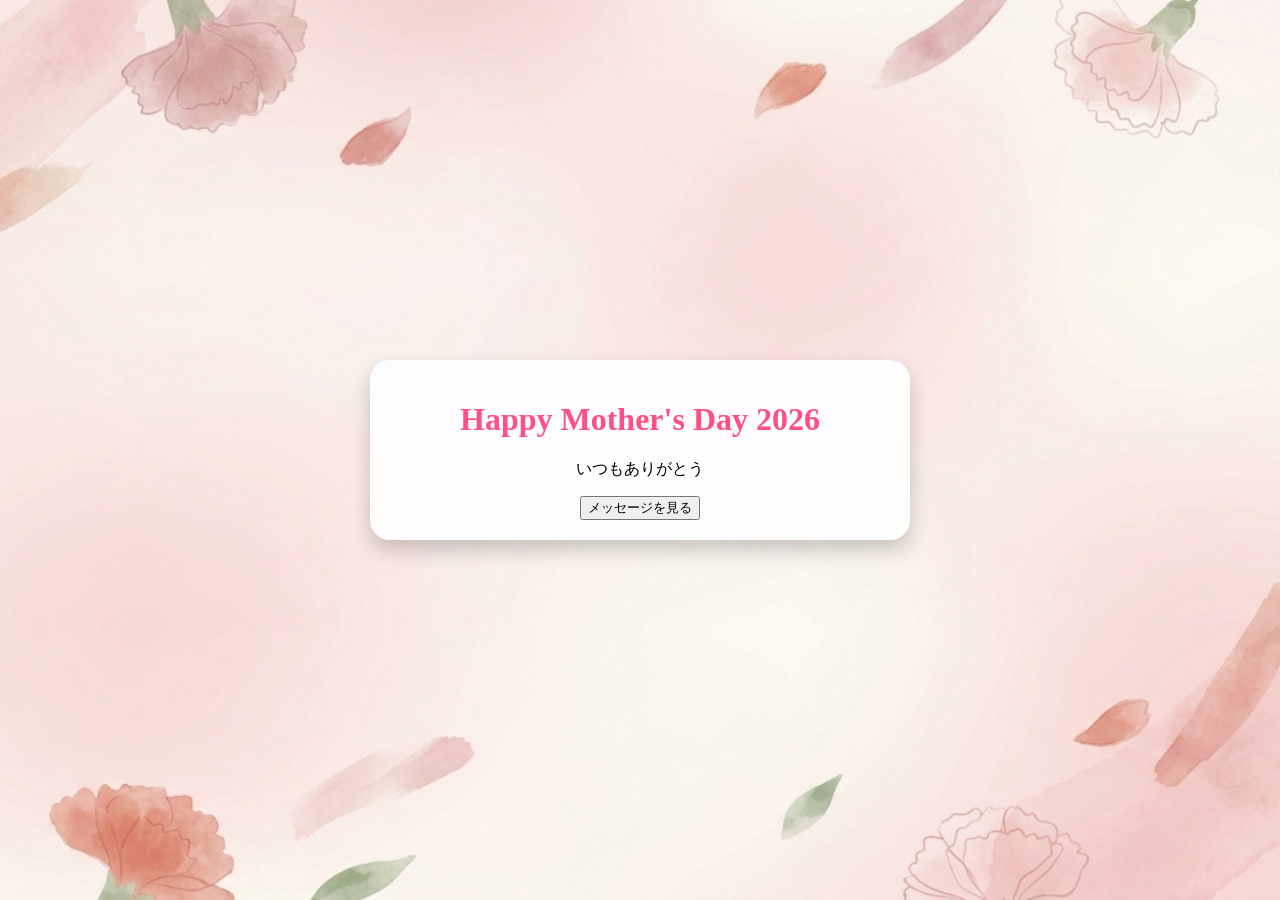
<file: index.html>
<!DOCTYPE html>
<html>
<head>
  <meta charset="utf-8">
  <meta name="viewport" content="width=device-width, initial-scale=1.0">

  <link rel="stylesheet" href="stylesheet.css">

  <title>Mother's Day</title>
</head>

<body>
  <div class="card">
    <h1 class="title">Happy Mother's Day 2026</h1>
    <p>いつもありがとう</p>
    <a href="message.html">
  <button>メッセージを見る</button>
</a>
  </div>
</body>
</file>
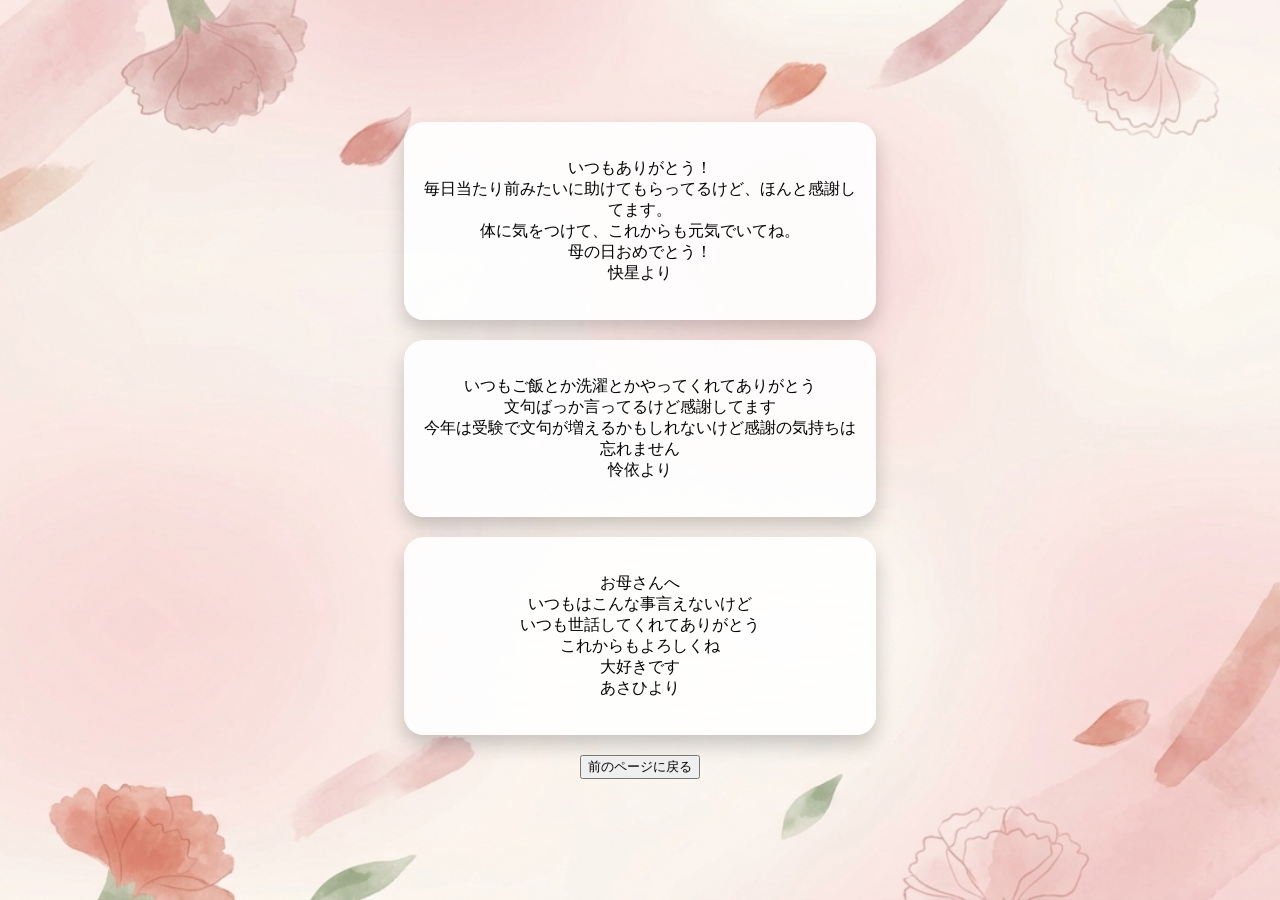
<file: message.html>
<!DOCTYPE html>
<html lang="ja">

<head>
  <meta charset="utf-8">
  <meta name="viewport" content="width=device-width, initial-scale=1.0">
  <link rel="stylesheet" href="stylesheet.css">
  <title>ありがとう</title>
</head>

<body>

  <div class="container">

    <div class="card">
      <p>
        いつもありがとう！ <br>
        毎日当たり前みたいに助けてもらってるけど、ほんと感謝してます。<br>
        体に気をつけて、これからも元気でいてね。<br>
        母の日おめでとう！<br>
        快星より
      </p>
    </div>

    <div class="card">
      <p>いつもご飯とか洗濯とかやってくれてありがとう<br>
        文句ばっか言ってるけど感謝してます<br>
        今年は受験で文句が増えるかもしれないけど感謝の気持ちは忘れません<br>
        怜依より</p>
    </div>

    <div class="card">
      <p>お母さんへ<br>
        いつもはこんな事言えないけど<br>
        いつも世話してくれてありがとう<br>
        これからもよろしくね<br>
        大好きです<br>
        あさひより</p>
    </div>
    <a href="index.html">
        <button>前のページに戻る</button>
    </a>
    </div>

  

</body>
</html>
</file>
<file: stylesheet.css>
body{
  margin: 0;
  background: url("hahanohi.png") center/cover no-repeat;
  min-height: 100vh;

  display: flex;
  justify-content: center;
  align-items: center;
}

.container{
  display: flex;
  flex-direction: column;
  align-items: center;
  gap: 20px;

  padding: 30px 0;
}

.card{
  background: rgba(255,255,255,0.9);
  width: 80%;
  max-width: 500px;

  padding: 20px;
  border-radius: 20px;

  text-align: center;

  box-shadow: 0 10px 20px rgba(0,0,0,0.2);
}


.title{
  color: #ff4f87;
}
</file>
